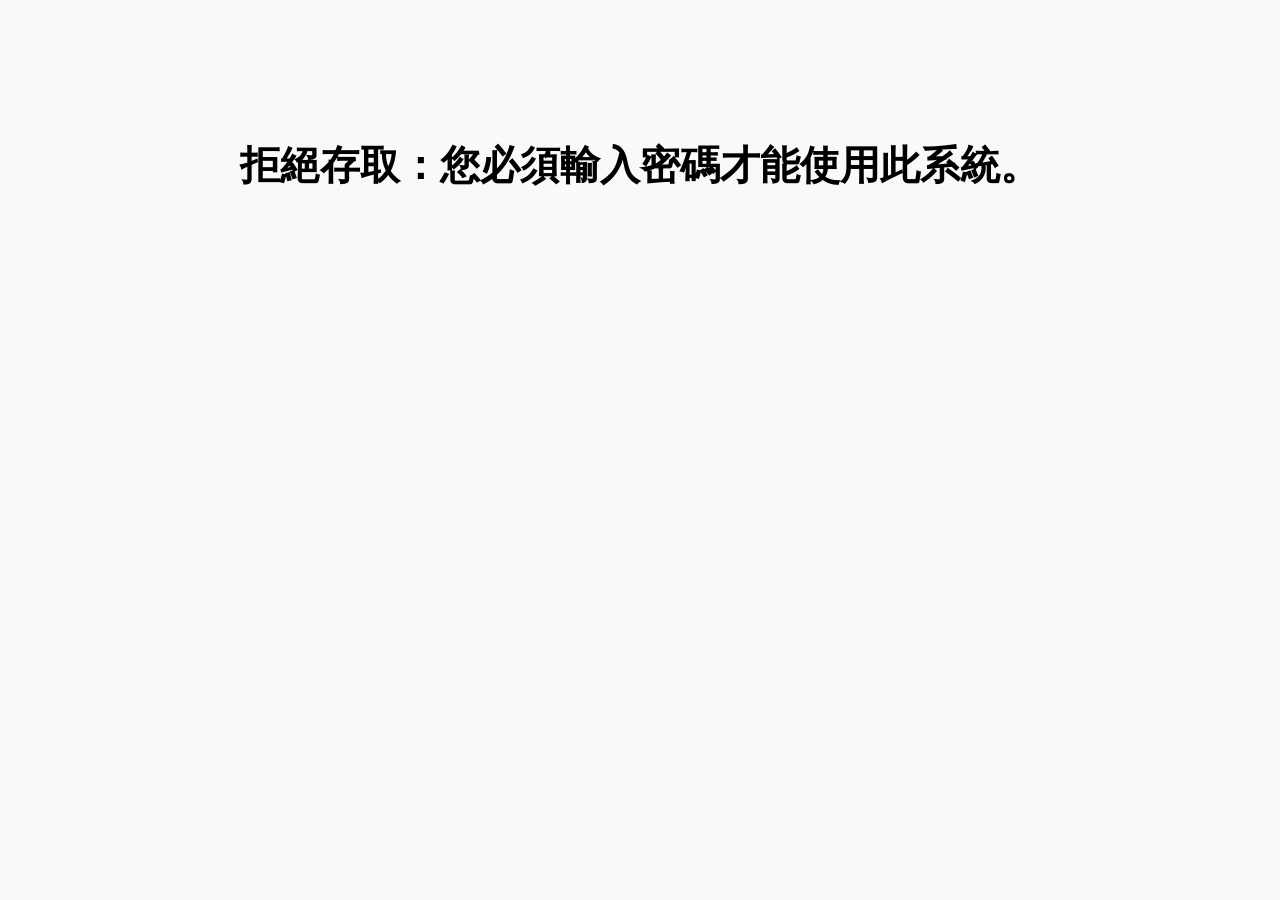
<file: index.html>
<!DOCTYPE html>
<html lang="zh-TW">

<head>
    <meta charset="UTF-8">
    <meta name="viewport" content="width=device-width, initial-scale=1.0">
    <title>遊戲抽卡紀錄系統</title>
    <link href="./style.css" rel="stylesheet">
    <script type="module" src="./wishData.js"></script>
    <script type="module" src="./form.js"></script>
</head>

<body>

    <div class="container">
        <div class="row justify-content-center">
            <div class="col-md-6 form-container">
                <h3 class="mb-4 text-center text-primary">🎲 抽卡紀錄系統<span>&nbsp;&nbsp;&nbsp;version 1.0</span></h3>


                <!-- 模式切換頁籤 -->
                <div class="mb-3" id="modeblock">
                    <div class="col-6 mb-3 mode-tab active" id="tabSingle">單抽入魂!!</div>
                    <div class="col-6 mb-3 mode-tab" id="tabMulti">十連雙金!!</div>
                </div>

                <form id="gachaForm" style="clear: both;">
                    <!-- 玩家名稱 -->
                    <div class="mb-3">
                        <label class="form-label">玩家</label>
                        <select class="form-select" id="playerName" required>
                            <option value="" disabled selected>請選擇你是誰...</option>
                            <option value="琥珀">琥珀</option>
                            <option value="冥">冥</option>
                        </select>
                    </div>

                    <!-- 遊戲名稱 -->
                    <div class="mb-3">
                        <label class="form-label">遊戲名稱</label>
                        <select class="form-select" id="gameName" required>
                            <option value="" disabled selected>請選擇遊戲名稱</option>
                            <option value="原神">原神</option>
                            <option value="崩鐵">崩鐵</option>
                            <option value="絕區零">絕區零</option>
                        </select>
                    </div>

                    <!-- 抽卡池 -->
                    <div class="mb-3">
                        <label class="form-label">卡池種類</label>
                        <select class="form-select" id="bannerType" required>
                            <option value="" disabled selected>請選擇卡池種類</option>
                            <option value="限定池">限定池</option>
                            <option value="常駐池">常駐池</option>
                            <option value="武器/光錐池">武器/光錐池</option>
                            <option value="混池">混池</option>
                            <option value="其他">其他</option>
                        </select>
                    </div>

                    <hr>

                    <!-- 【區域 A：單抽模式】 -->
                    <div id="singleModeSection">
                        <h5 class="text-secondary mb-3">單抽內容</h5>
                        <div class="mb-3">
                            <label class="form-label">稀有度（星等）</label>
                            <select class="form-select" id="singleRarity">
                                <option value="5星">5星</option>
                                <option value="4星" selected>4星</option>
                                <option value="3星">3星</option>
                            </select>
                        </div>
                        <div class="mb-3">
                            <label class="form-label">抽到角色 / 武器名稱</label>
                            <!-- 情況 A-1：4星時專用的角色/武器二選一 Radio Buttons -->
                            <div id="single4StarRadioBox" class="mb-3">
                                <div class="form-check form-check-inline">
                                    <input class="form-check-input" type="radio" name="single4StarType" id="radioChar"
                                        value="char" checked>
                                    <label class="form-check-label" for="radioChar">4星角色</label>
                                </div>
                                <div class="form-check form-check-inline">
                                    <input class="form-check-input" type="radio" name="single4StarType" id="radioWeapon"
                                        value="weapon">
                                    <label class="form-check-label" for="radioWeapon">4星武器/光錐</label>
                                </div>
                            </div>

                            <!-- 4星角色下拉選單 -->
                            <select class="form-select mb-2 hidden" id="singleItemSelectChar"></select>

                            <!-- 4星武器下拉選單 -->
                            <select class="form-select mb-2 hidden" id="singleItemSelectWeapon"></select>

                            <!-- 5星常駐角色下拉選單 -->
                            <select class="form-select mb-2 hidden" id="singleItemSelect5Char"></select>

                            <!-- 5星或4星武器選「其他」時顯示的自由輸入框 -->
                            <input type="text" class="form-control hidden" id="singleItemInput"
                                placeholder="請手動輸入名稱...">
                        </div>
                    </div>

                    <!-- 【區域 B：十連抽模式】 -->
                    <div id="multiModeSection" class="hidden">
                        <h5 class="text-secondary mb-3">十連抽內容 (可自行調整 1~10 筆)</h5>
                        <div id="multiRowsContainer">
                            <!-- 10筆抽卡資料列會由 JS 動態生成 -->
                        </div>
                    </div>

                    <!-- 送出按鈕 -->
                    <button type="submit" class="btn btn-primary w-100" id="submitBtn">送出紀錄</button>
                </form>
                <button class="btn btn-primary w-100" id="seeRecord"
                    onclick="window.open('./record.html');">查看紀錄</button>
                <div id="statusMessage" class="mt-3 text-center fw-bold"></div>
            </div>
        </div>
    </div>
    
</body>

</html>
</file>
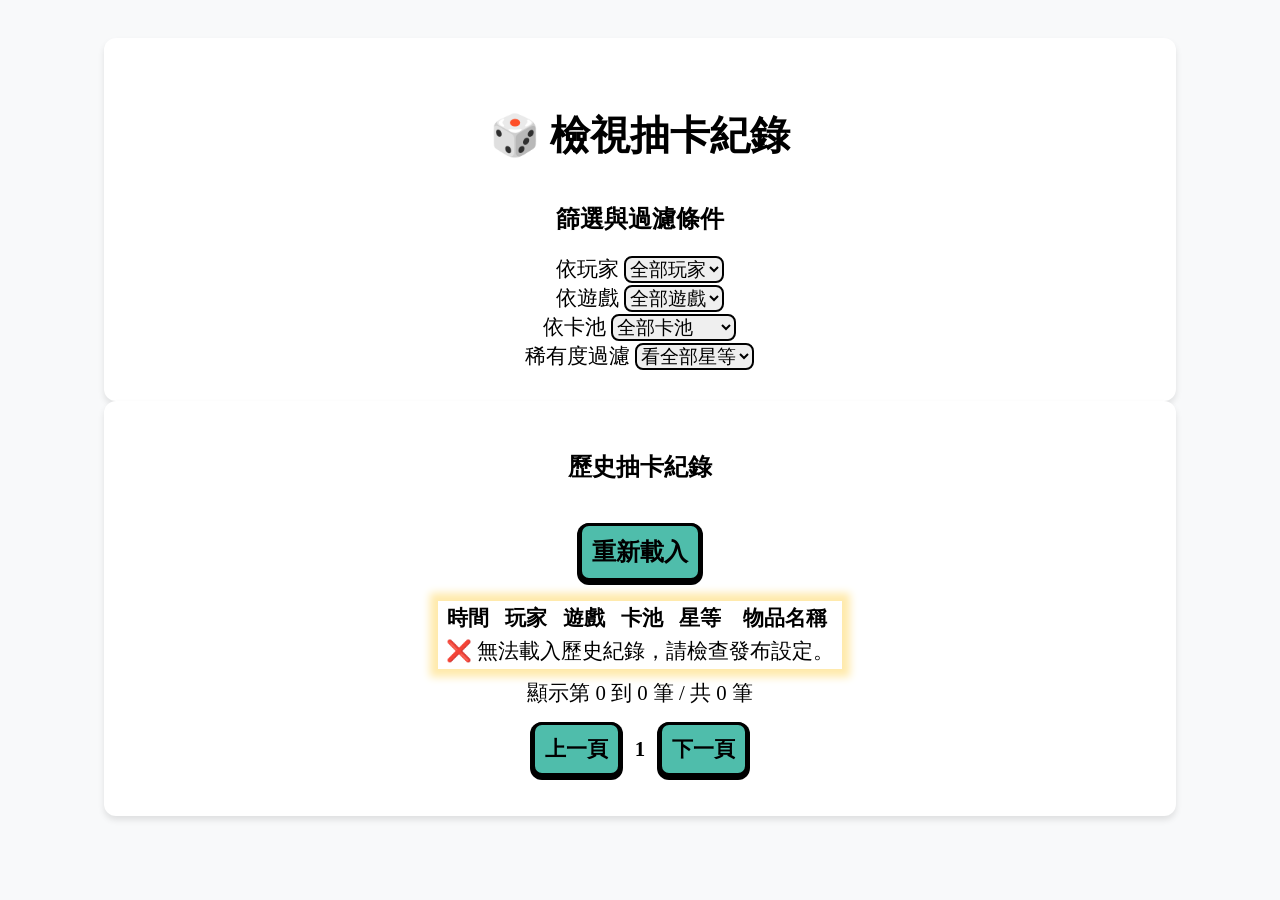
<file: record.html>
<!DOCTYPE html>
<html lang="en">

<head>
    <meta charset="UTF-8">
    <meta name="viewport" content="width=device-width, initial-scale=1.0">
    <title>檢視抽卡紀錄</title>
    <link href="./style.css" rel="stylesheet">
    <script type="module" src="./wishData.js"></script>
    <script type="module" src="./getRecord.js"></script>
</head>

<body>
    <!-- 區塊二：動態篩選功能區 -->
    <div class="col-md-10 col-lg-8 form-container">
        <h3 class="mb-4 text-center text-primary">🎲 檢視抽卡紀錄</h3>
        <h5 class="text-secondary mb-3">篩選與過濾條件</h5>
        <div class="row g-2">
            <div class="col-md-4">
                <label class="form-label small text-muted">依玩家</label>
                <select class="form-select form-select-sm" id="filterPlayer">
                    <option value="ALL">全部玩家</option>
                    <option value="琥珀">琥珀</option>
                    <option value="冥">冥</option>
                </select>
            </div>
            <div class="col-md-4">
                <label class="form-label small text-muted">依遊戲</label>
                <select class="form-select form-select-sm" id="filterGame">
                    <option value="ALL">全部遊戲</option>
                    <option value="原神">原神</option>
                    <option value="崩鐵">崩鐵</option>
                    <option value="絕區零">絕區零</option>
                </select>
            </div>
            <div class="col-md-4">
                <label class="form-label small text-muted">依卡池</label>
                <select class="form-select form-select-sm" id="filterBanner">
                    <option value="ALL">全部卡池</option>
                    <option value="限定池">限定池</option>
                    <option value="常駐池">常駐池</option>
                    <option value="武器/光錐池">武器/光錐池</option>
                    <option value="混池">混池</option>
                    <option value="其他">其他</option>
                </select>
            </div>
            <div class="col-md-3">
                <label class="form-label small text-muted">稀有度過濾</label>
                <select class="form-select form-select-sm" id="filterRarity">
                    <option value="ALL">看全部星等</option>
                    <option value="5星">只看 5 星</option>
                </select>
            </div>
        </div>
    </div>

    <!-- 區塊三：歷史紀錄顯示區 -->
    <div class="col-md-10 col-lg-8 form-container">
        <!-- 抽數數據統計看板（新加入） -->
        <div id="statsBox" class="alert alert-info py-2 px-3 mb-3 hidden">
            <div class="row text-center small fw-bold text-dark">
                <div class="col-6 border-end" id="statsTotalPulls">總累計抽數: -- 抽</div>
                <div class="col-6" id="statsAvgPulls">平均五星產出: -- 抽/隻</div>
            </div>
        </div>
        <div class="d-flex justify-content-between align-items-center mb-3">
            <h5 class="text-secondary mb-0">歷史抽卡紀錄</h5>
            <button class="btn btn-outline-secondary btn-sm" id="refreshBtn">重新整理</button>
        </div>

        <div class="table-responsive">
            <table class="table table-bordered table-striped align-middle text-center mb-0">
                <thead class="table-dark">
                    <tr>
                        <th>時間</th>
                        <th>玩家</th>
                        <th>遊戲</th>
                        <th>卡池</th>
                        <th>星等</th>
                        <th>物品名稱</th>
                        <th id="thPullsCount" class="hidden">出貨抽數</th>
                        <th id="fifty-fifty" class="hidden">歪/沒歪</th>
                        <th id="radianceCount" class="hidden">捕獲明光計數</th>
                    </tr>
                </thead>
                <tbody id="historyTableBody">
                    <tr>
                        <td colspan="6" class="text-muted py-4">正在載入紀錄中...</td>
                    </tr>
                </tbody>
            </table>
        </div>

        <!-- 分頁控制與資訊元件（新加入） -->
        <div class="d-flex justify-content-between align-items-center mt-3">
            <div id="filterCount" class="text-muted small">顯示第 0 到 0 筆 / 共 0 筆</div>
            <nav>
                <div>
                    <button class="page-link" type="button" id="btnPrevPage">上一頁</button>
                    <span class="page-link text-dark fw-bold" id="txtPageNum">1</span>
                    <button class="page-link" type="button" id="btnNextPage">下一頁</button>
                </div>
            </nav>
        </div>
    </div>
</body>

</html>
</file>
<file: style.css>
body {
    background-color: #f8f9fa;
    padding-top: 30px;
    padding-bottom: 50px;
}

.form-container {
    background: white;
    padding: 30px;
    border-radius: 12px;
    box-shadow: 0 4px 6px rgba(0, 0, 0, 0.1);
    width: 80%;
    margin-left: auto;
    margin-right: auto;
    justify-content: center;
    text-align: center;
}

.hidden {
    display: none;
}

.mode-tab {
    cursor: pointer;
    padding: 10px;
    text-align: center;
    border: 3px solid transparent;
    border-radius: 10px;
    font-weight: bold;
    font-size: 1.5rem;
    margin: 10px;
    margin-bottom: 20px;
    float: right;
    transition: all 0.2s ease-in-out;
}

.mode-tab:hover {
    color: #ffc107;
}

.mode-tab.active {
    border-color: #e10dfd;
    box-shadow: 0 4px 6px #a9a9a9;
    color: #e10dfd;
    background-color: #ffc107;
}

.multi-row {
    background: #f8f9fa;
    padding: 10px;
    border-radius: 8px;
    margin-bottom: 10px;
    border-left: 4px solid #ced4da;
    transition: all 0.15s ease;
}

.multi-row.rarity-5 {
    border-left-color: #ffc107;
    background: #fffbeb;
}

.multi-row.rarity-4 {
    border-left-color: #b19ffb;
    background: #f5f3ff;
}

.table-rarity-5 {
    background-color: #fff3cd !important;
    color: #856404;
    font-weight: bold;
}

.table-rarity-4 {
    background-color: #f3e5f5 !important;
    color: #4a148c;
    font-weight: bold;
}

table {
    font-size: 1.3rem;
    box-shadow: 0 0 8px 8px #ffeaab;
    margin-left: auto;
    margin-right: auto;
}

td {
    padding: 2px 6px;
}

h3 {
    text-align: center;
    font-size: 2.5rem;
}

h3 span {
    font-size: 1rem;
}

.form-label {
    font-size: 1.3rem;
}

.form-check-label {
    font-size: 1.3rem;
    cursor: pointer;
}

.form-check-input {
    accent-color: #ffc107;
}

.form-select {
    font-size: 1.2rem;
    border-radius: 8px;
}

select {
    appearance: base-select;
    border: 2px solid;
    margin: 1px;
    border-radius: 2px;
    border-color: #000;
}

select:hover {
    background-color: #a9a9a9;
    transition: all 0.2s ease;
    cursor: pointer;
}

.form-select::picker(select) {
    border-radius: 8px;
    appearance: base-select;
    cursor: pointer;
}

.form-select::picker-icon {
    /* content: "▼"; */
    font-size: 1rem;
    color: #6a6a6a;
    transition: rotate 0.3s;
}

.form-select:open::picker-icon {
    /* transform: rotate(180deg); */
    rotate: 180deg;
}

option:hover,
option:focus {
    background-color: #a9a9a9;
}

h5 {
    font-size: 1.5rem;
    margin: 20px auto;
}

#submitBtn,
#seeRecord {
    box-shadow: 0 2px 0 2px #000;
    background-color: #ffc107;
    cursor: pointer;
    padding: 10px;
    text-align: center;
    border: 3px solid;
    border-radius: 10px;
    font-weight: bold;
    font-size: 1.5rem;
    margin: 10px;
}

#submitBtn:hover,
#seeRecord:hover {
    border-color: #000;
    color: #e10dfd;
}

#submitBtn:active,
#seeRecord:active {
    box-shadow:0 0 0 0;
    transition: ease-in-out 0.05s;
}

#refreshBtn {
    box-shadow: 0 2px 0 2px #000;
    background-color: #4fbdab;
    cursor: pointer;
    padding: 10px;
    text-align: center;
    border: 3px solid;
    border-radius: 10px;
    font-weight: bold;
    font-size: 1.5rem;
    margin: 20px;
}

#btnPrevPage,
#btnNextPage {
    background-color: #4fbdab;
    cursor: pointer;
    padding: 10px;
    text-align: center;
    border: 3px solid;
    border-radius: 10px;
    font-weight: bold;
    margin: 10px;
    box-shadow: 0 2px 0 2px #000
}

#refreshBtn:hover,
#btnPrevPage:hover,
#btnNextPage:hover{
    border-color: #000;
    color: #ab3c52;
}

#refreshBtn:active,
#btnPrevPage:active,
#btnNextPage:active {
    box-shadow:0 0 0 0;
    transition: ease-in-out 0.05s;
}

#modeblock {
    justify-content: center;
    width: 60%;
    clear: both;
}

.mb-3 {
    text-align: center;
}

#statusMessage {
    font-size: 1.3rem;
}

.form-control {
    font-size: 1.3rem;
    border-color: #000;
    border-radius: 2px;
}

#statsTotalPulls,
#statsAvgPulls {
    font-size: 1.5rem;
}

.page-link {
    font-size: 1.3rem;
    font-weight: bold;
}

#filterCount {
    font-size: 1.3rem;
    padding: 5px;
    padding-top: 10px;
}
</file>
